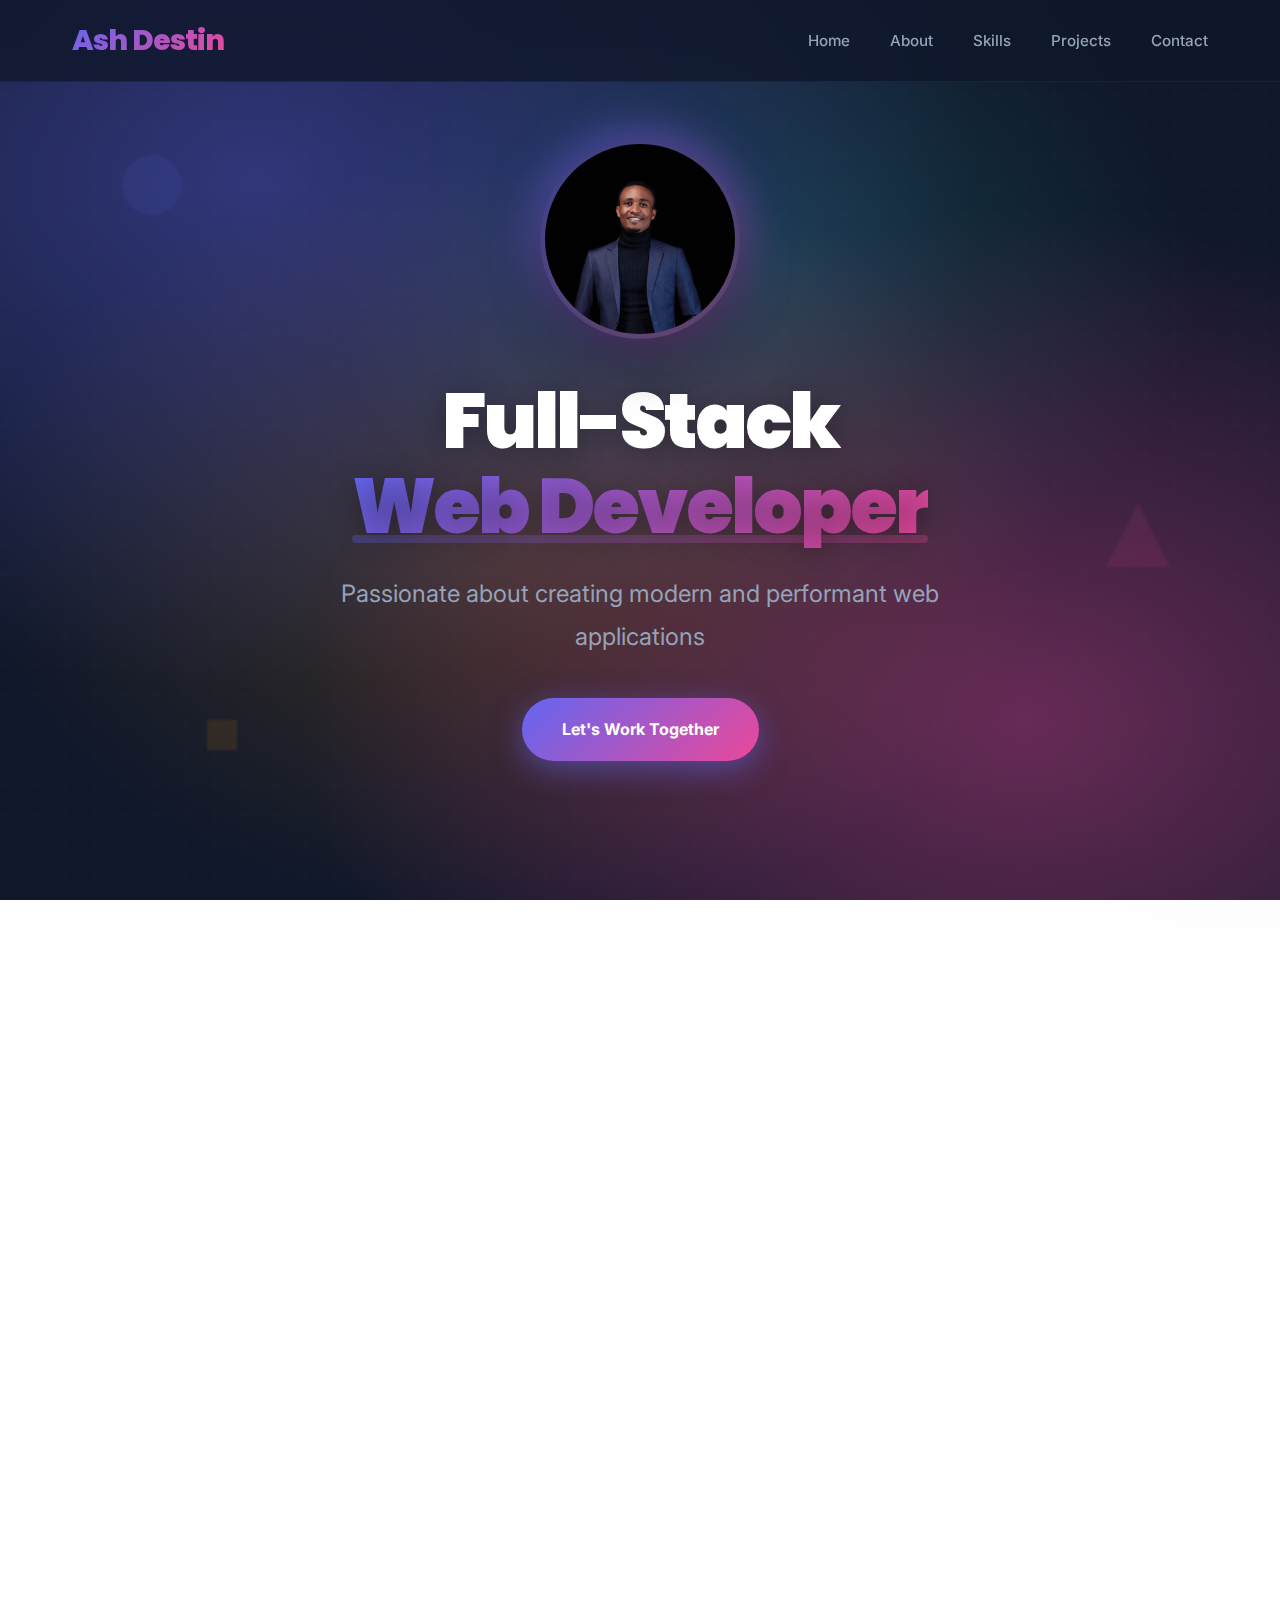
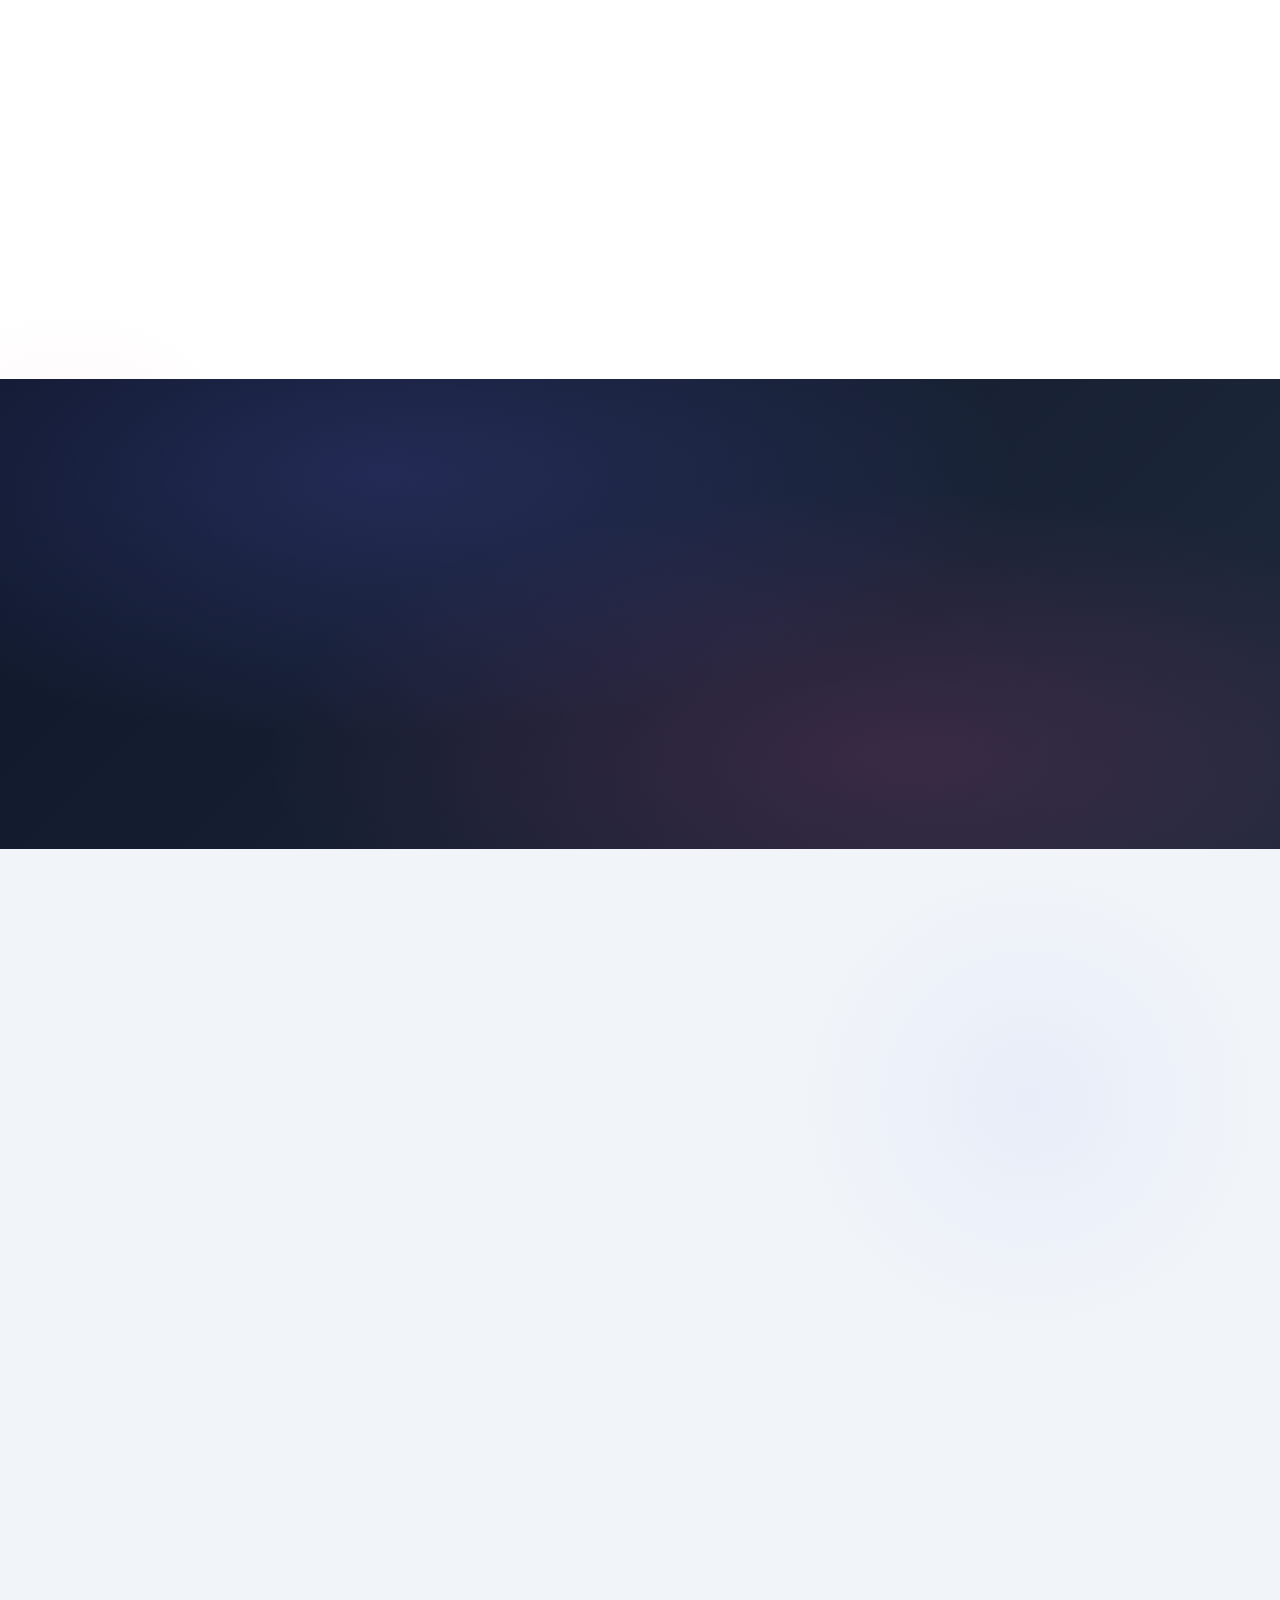
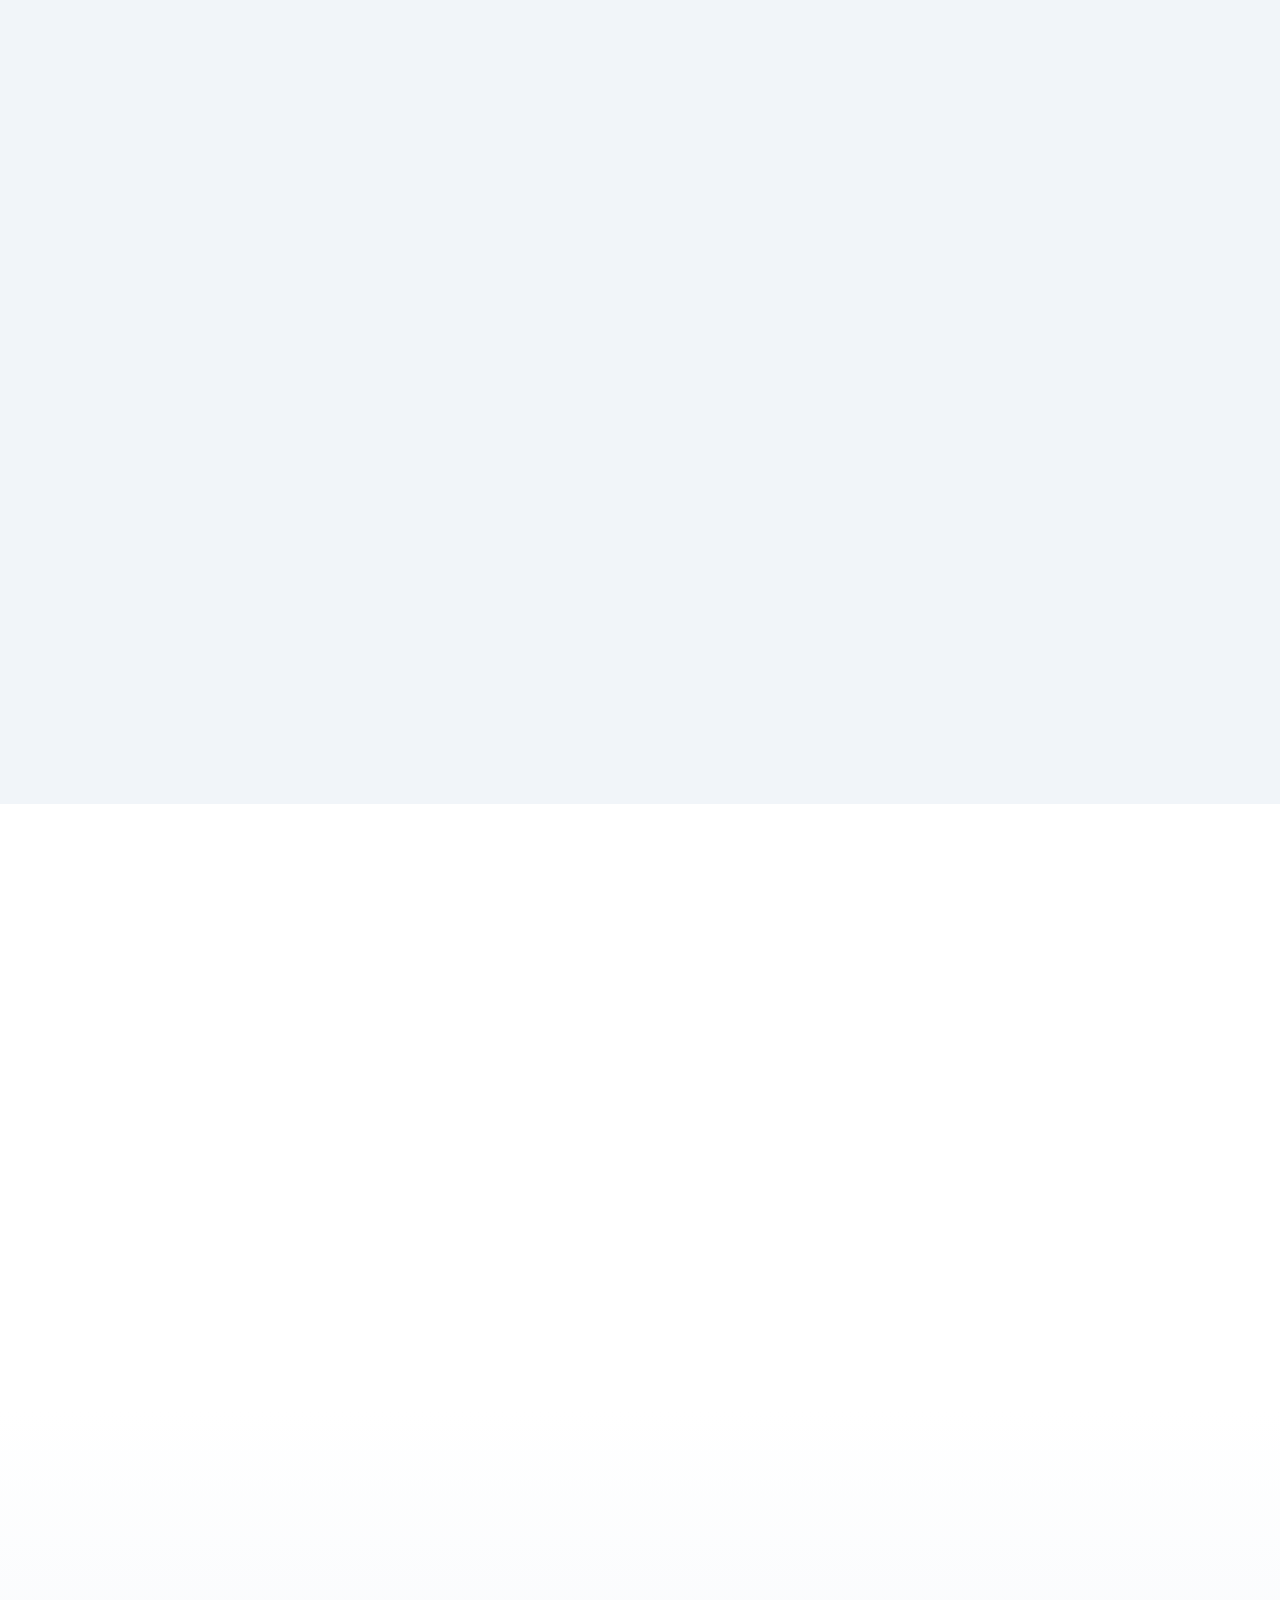
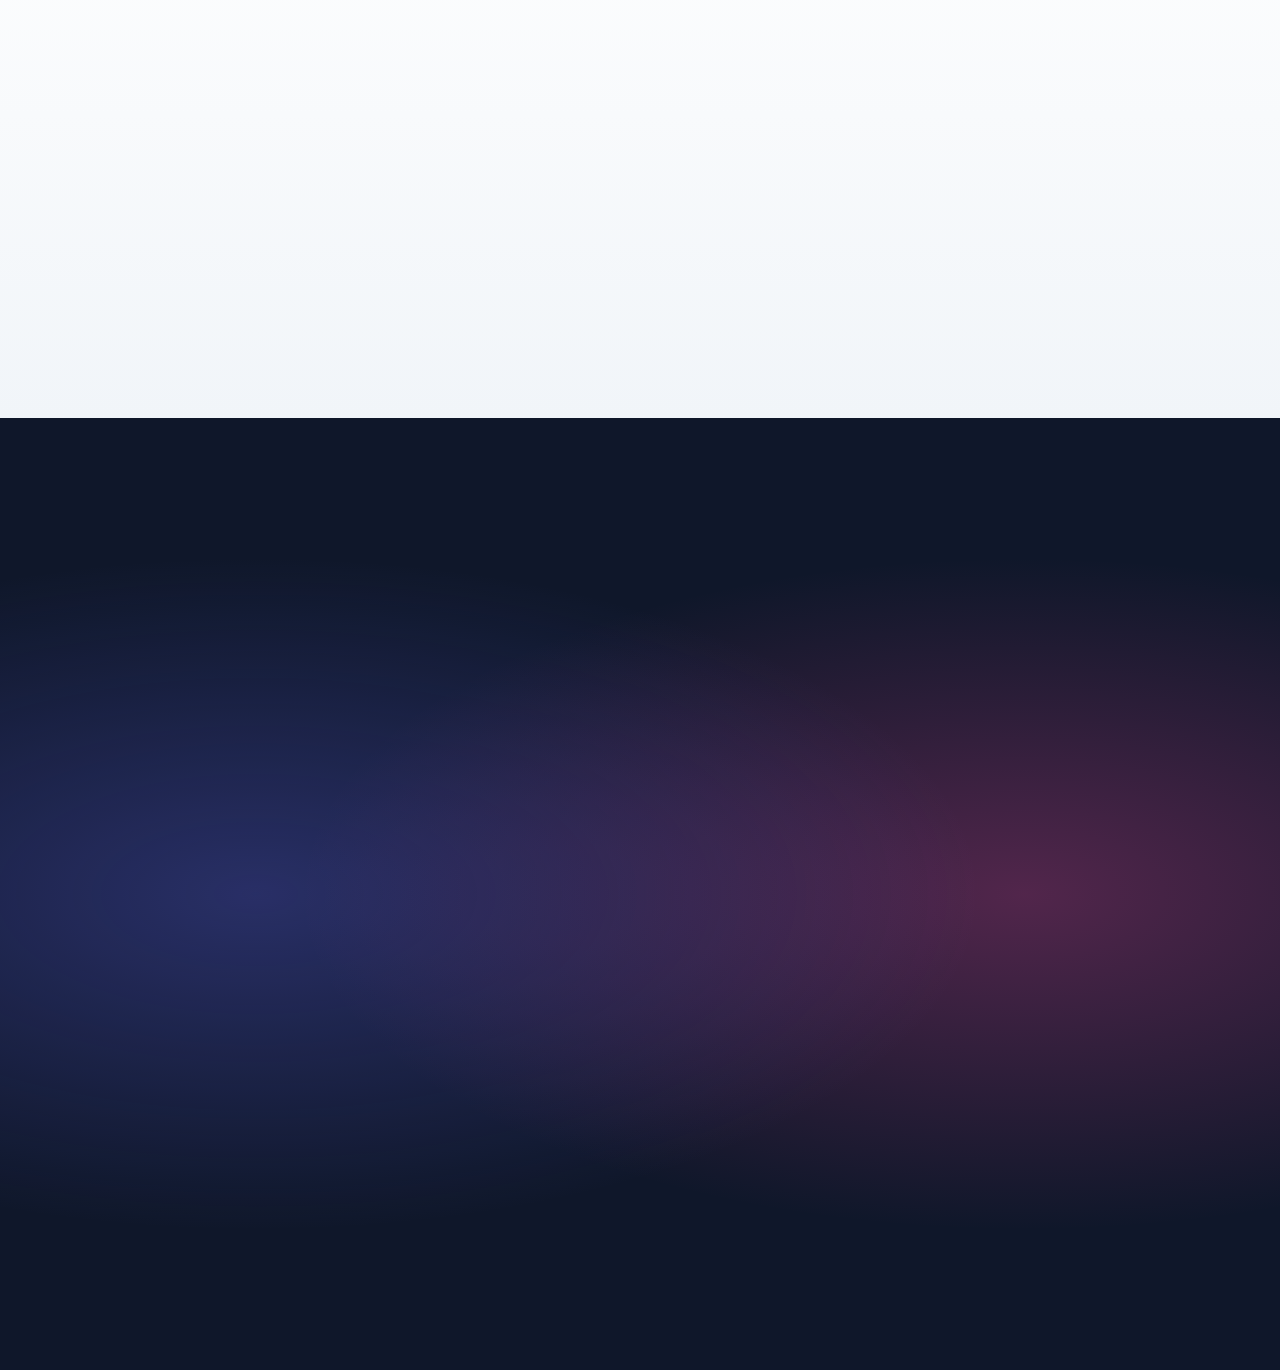
<file: index.html>
<!DOCTYPE html>
<html lang="en">
<head>
    <meta charset="UTF-8">
    <meta name="viewport" content="width=device-width, initial-scale=1.0">
    <meta name="description" content="Portfolio of Ash Destin, a Full-Stack Web Developer specializing in modern web applications, PHP, Laravel, WordPress, and more.">
    <meta name="keywords" content="Web Developer, Full-Stack, PHP, Laravel, WordPress, JavaScript, HTML, CSS, Portfolio">
    <meta name="author" content="Ash Destin">
    <link rel="icon" href="favicon.ico" type="image/x-icon">
    <link rel="stylesheet" href="style.css">
    <title>Portfolio - Ash Destin | Web Developer</title>
    <!-- Cloudflare Turnstile -->
    <script src="https://challenges.cloudflare.com/turnstile/v0/api.js" async defer></script>
</head>
<body>

<!-- Navigation -->
<nav id="navbar">
    <div class="nav-container">
        <div class="logo">Ash Destin</div>
        <ul class="nav-links">
            <li><a href="#home">Home</a></li>
            <li><a href="#about">About</a></li>
            <li><a href="#skills">Skills</a></li>
            <li><a href="#projects">Projects</a></li>
            <li><a href="#contact">Contact</a></li>
        </ul>
    </div>
</nav>

<!-- Hero Section -->
<section id="home" class="hero">
    <div class="floating-shapes">
        <svg class="shape" width="100" height="100" viewBox="0 0 100 100">
            <circle cx="50" cy="50" r="30" fill="currentColor"/>
        </svg>
        <svg class="shape" width="80" height="80" viewBox="0 0 100 100">
            <polygon points="50,10 90,90 10,90" fill="currentColor"/>
        </svg>
        <svg class="shape" width="60" height="60" viewBox="0 0 100 100">
            <rect x="25" y="25" width="50" height="50" fill="currentColor"/>
        </svg>
    </div>
    <div class="hero-content">
        <div class="profile-image"></div>
        <h1>Full-Stack <span class="highlight">Web Developer</span></h1>
        <p>Passionate about creating modern and performant web applications</p>
        <a href="#contact" class="cta-button">Let's Work Together</a>
    </div>
</section>

<!-- About Section -->
<section id="about" class="section about">
    <div class="container">
        <h2 class="section-title fade-in">About Me</h2>
        <div class="about-content">
            <div class="about-image fade-in">
                <img src="about.jpg" alt="Ash Destin - Full Stack Developer" width="300" height="300" style="border-radius: 50%; box-shadow: 0 4px 24px rgba(0,0,0,0.08); opacity: 0.95;" />
            </div>
            <div class="about-text fade-in">
                <p>Hi, I'm Ash Destin — a Full-Stack Web Developer with over <strong>4 years of experience</strong> building high-performance, scalable web applications. I specialize in <strong>PHP</strong> and the <strong>Laravel</strong> ecosystem.</p>
                <p>On the frontend, I craft responsive and interactive interfaces using <strong>HTML5</strong>, <strong>CSS3</strong>, <strong>JavaScript</strong>, and modern tools like <strong>Vue.js</strong>, <strong>Blade</strong>, and <strong>Livewire</strong>. On the backend, I design robust architectures and <strong>REST/GraphQL APIs</strong> that power seamless user experiences.</p>
                <p>I'm also experienced in <strong>DevOps practices</strong> — from version control with <strong>Git/GitHub/GitLab</strong>, to containerization with <strong>Docker</strong> and <strong>Kubernetes</strong>, and automating deployments with <strong>CI/CD pipelines</strong> and <strong>Jenkins</strong>.</p>
                <p>Whether you need a complete web application, a custom API, or a DevOps-optimized workflow, I'm ready to bring your vision to life with clean code and professional delivery.</p>
            </div>
        </div>
        <div class="about-stats fade-in">
            <div class="stat-item">
                <div class="stat-number">4+</div>
                <div class="stat-label">Years Experience</div>
            </div>
            <div class="stat-item">
                <div class="stat-number">20+</div>
                <div class="stat-label">Projects Completed</div>
            </div>
            <div class="stat-item">
                <div class="stat-number">15+</div>
                <div class="stat-label">Happy Clients</div>
            </div>
        </div>
    </div>
</section>

<!-- Links Section -->
<section id="links" class="section links">
    <div class="container">
        <h2 class="section-title fade-in">Find Me Online</h2>
        <div class="links-grid fade-in">
            <a href="https://github.com/AshDest" target="_blank" class="link-card" title="GitHub">
                <svg width="32" height="32" fill="currentColor" viewBox="0 0 24 24"><path d="M12 .3a12 12 0 0 0-3.8 23.4c.6.1.8-.3.8-.6v-2.2c-3.3.7-4-1.6-4-1.6-.5-1.2-1.2-1.5-1.2-1.5-1-.7.1-.7.1-.7 1.1.1 1.7 1.1 1.7 1.1 1 .1.7 1.7 1.7 2.1.2-.7.4-1.1.7-1.4-2.7-.3-5.5-1.3-5.5-5.7 0-1.3.5-2.3 1.2-3.2-.1-.3-.5-1.5.1-3.1 0 0 1-.3 3.3 1.2a11.3 11.3 0 0 1 6 0c2.3-1.5 3.3-1.2 3.3-1.2.6 1.6.2 2.8.1 3.1.7.9 1.2 1.9 1.2 3.2 0 4.4-2.8 5.4-5.5 5.7.4.3.8 1 .8 2v3c0 .3.2.7.8.6A12 12 0 0 0 12 .3"></path></svg>
                <span>GitHub</span>
            </a>
            <a href="https://www.linkedin.com/in/destin-ashuza-b826ab185/" target="_blank" class="link-card" title="LinkedIn">
                <svg width="32" height="32" fill="currentColor" viewBox="0 0 24 24"><path d="M19 0h-14c-2.8 0-5 2.2-5 5v14c0 2.8 2.2 5 5 5h14c2.8 0 5-2.2 5-5v-14c0-2.8-2.2-5-5-5zm-11 19h-3v-9h3v9zm-1.5-10.3c-1 0-1.7-.8-1.7-1.7s.7-1.7 1.7-1.7c1 0 1.7.8 1.7 1.7s-.7 1.7-1.7 1.7zm15.5 10.3h-3v-4.5c0-1.1 0-2.5-1.5-2.5s-1.7 1.2-1.7 2.4v4.6h-3v-9h2.9v1.2h.1c.4-.7 1.3-1.5 2.7-1.5 2.9 0 3.4 1.9 3.4 4.3v5z"/></svg>
                <span>LinkedIn</span>
            </a>
            <a href="https://stackoverflow.com/users/19606779/ashuza-maheshe" target="_blank" class="link-card" title="Stack Overflow">
                <svg width="32" height="32" fill="currentColor" viewBox="0 0 24 24"><path d="M17.5 21.5v-6h2v8h-17v-8h2v6h13zm-10-2h7v-2h-7v2zm8.2-3.2l-7.2-1.5.4-2 7.2 1.5-.4 2zm1.2-3.2l-6.2-3.2 1-1.7 6.2 3.2-1 1.7zm2.1-3.1l-4.7-5.7 1.6-1.3 4.7 5.7-1.6 1.3z"/></svg>
                <span>Stack Overflow</span>
            </a>
            <a href="https://x.com/AshDestin" target="_blank" class="link-card" title="X (Twitter)">
                <svg width="32" height="32" fill="currentColor" viewBox="0 0 24 24"><path d="M18.244 2.25h3.308l-7.227 8.26 8.502 11.24H16.17l-5.214-6.817L4.99 21.75H1.68l7.73-8.835L1.254 2.25H8.08l4.713 6.231zm-1.161 17.52h1.833L7.084 4.126H5.117z"/></svg>
                <span>X (Twitter)</span>
            </a>
            <a href="https://gitlab.com/ashuzamaheshe4" target="_blank" class="link-card" title="GitLab">
                <svg width="32" height="32" fill="currentColor" viewBox="0 0 24 24"><path d="M22.65 14.39L12 22.13 1.35 14.39a.84.84 0 0 1-.3-.94l1.22-3.78 2.44-7.51A.42.42 0 0 1 4.82 2a.43.43 0 0 1 .58 0 .42.42 0 0 1 .11.18l2.44 7.49h8.1l2.44-7.51A.42.42 0 0 1 18.6 2a.43.43 0 0 1 .58 0 .42.42 0 0 1 .11.18l2.44 7.51L23 13.45a.84.84 0 0 1-.35.94z"/></svg>
                <span>GitLab</span>
            </a>
            <a href="https://www.upwork.com/freelancers/~01d3f4c5e4b8c6e1b0" target="_blank" class="link-card" title="Upwork">
                <svg width="32" height="32" fill="currentColor" viewBox="0 0 24 24"><path d="M18.561 13.158c-1.102 0-2.135-.467-3.074-1.227l.228-1.076.008-.042c.207-1.143.849-3.06 2.839-3.06 1.492 0 2.703 1.212 2.703 2.703-.001 1.489-1.212 2.702-2.704 2.702zm0-8.14c-2.539 0-4.51 1.649-5.31 4.366-1.22-1.834-2.148-4.036-2.687-5.892H7.828v7.112c-.002 1.406-1.141 2.546-2.547 2.548-1.405-.002-2.543-1.143-2.545-2.548V3.492H0v7.112c0 2.914 2.37 5.303 5.281 5.303 2.913 0 5.283-2.389 5.283-5.303v-1.19c.529 1.107 1.182 2.229 1.974 3.221l-1.673 7.873h2.797l1.213-5.71c1.063.679 2.285 1.109 3.686 1.109 3 0 5.439-2.452 5.439-5.45 0-3-2.439-5.439-5.439-5.439z"/></svg>
                <span>Upwork</span>
            </a>
        </div>
    </div>
</section>

<!-- Skills Section -->
<section id="skills" class="section skills">
    <div class="container">
        <h2 class="section-title fade-in">My Skills</h2>
        <div class="skills-grid">
            <!-- Frontend -->
            <div class="skill-card fade-in">
                <div class="skill-icon">🎨</div>
                <h3>Frontend</h3>
                <p>Building beautiful, responsive, and accessible user interfaces with modern web technologies</p>
                <div class="skill-tags">
                    <span class="skill-tag">HTML5</span>
                    <span class="skill-tag">CSS3</span>
                    <span class="skill-tag">JavaScript</span>
                </div>
            </div>
            <!-- Frontend Frameworks -->
            <div class="skill-card fade-in">
                <div class="skill-icon">⚡</div>
                <h3>Frontend Frameworks</h3>
                <p>Modern frameworks and libraries for building dynamic, reactive web applications</p>
                <div class="skill-tags">
                    <span class="skill-tag">Vue.js</span>
                    <span class="skill-tag">Blade</span>
                    <span class="skill-tag">Livewire</span>
                </div>
            </div>
            <!-- Backend -->
            <div class="skill-card fade-in">
                <div class="skill-icon highlight">🐘</div>
                <h3>Backend</h3>
                <p>Server-side languages for robust applications. Most proficient and productive in <strong>PHP</strong></p>
                <div class="skill-tags">
                    <span class="skill-tag primary">PHP</span>
                    <span class="skill-tag">Java</span>
                    <span class="skill-tag">Python</span>
                </div>
            </div>
            <!-- Backend Framework -->
            <div class="skill-card fade-in">
                <div class="skill-icon highlight">🚀</div>
                <h3>Backend Framework</h3>
                <p>Elegant and powerful PHP framework for modern, scalable web applications</p>
                <div class="skill-tags">
                    <span class="skill-tag primary">Laravel</span>
                </div>
            </div>
            <!-- APIs -->
            <div class="skill-card fade-in">
                <div class="skill-icon">🔗</div>
                <h3>APIs</h3>
                <p>Designing and consuming RESTful and GraphQL APIs for seamless data exchange</p>
                <div class="skill-tags">
                    <span class="skill-tag">REST API</span>
                    <span class="skill-tag">GraphQL</span>
                </div>
            </div>
            <!-- DevOps & Tools -->
            <div class="skill-card fade-in">
                <div class="skill-icon">⚙️</div>
                <h3>DevOps & Tools</h3>
                <p>Version control, CI/CD pipelines, containerization and automated deployment</p>
                <div class="skill-tags">
                    <span class="skill-tag">Git</span>
                    <span class="skill-tag">GitHub</span>
                    <span class="skill-tag">GitLab</span>
                    <span class="skill-tag">Docker</span>
                    <span class="skill-tag">CI/CD</span>
                    <span class="skill-tag">Kubernetes</span>
                    <span class="skill-tag">Jenkins</span>
                </div>
            </div>
            <!-- Web Servers -->
            <div class="skill-card fade-in">
                <div class="skill-icon">🌐</div>
                <h3>Web Servers</h3>
                <p>Configuration and optimization of web servers for high performance and reliability</p>
                <div class="skill-tags">
                    <span class="skill-tag">Apache</span>
                    <span class="skill-tag">NGINX</span>
                    <span class="skill-tag">Tomcat</span>
                </div>
            </div>
            <!-- Operating Systems -->
            <div class="skill-card fade-in">
                <div class="skill-icon">💻</div>
                <h3>Operating Systems</h3>
                <p>Comfortable working across multiple operating systems for development and deployment</p>
                <div class="skill-tags">
                    <span class="skill-tag">Windows</span>
                    <span class="skill-tag">Linux</span>
                    <span class="skill-tag">Ubuntu</span>
                    <span class="skill-tag">Debian</span>
                </div>
            </div>
            <!-- Cloud Hosting -->
            <div class="skill-card fade-in">
                <div class="skill-icon">☁️</div>
                <h3>Cloud Hosting</h3>
                <p>Deploying and managing applications on leading cloud platforms</p>
                <div class="skill-tags">
                    <span class="skill-tag">AWS</span>
                    <span class="skill-tag">DigitalOcean</span>
                    <span class="skill-tag">Heroku</span>
                    <span class="skill-tag">Vercel</span>
                </div>
            </div>
        </div>
    </div>
</section>

<!-- Projects Section -->
<section id="projects" class="section projects">
    <div class="container">
        <h2 class="section-title fade-in">My Projects</h2>
        <div class="projects-grid">
            <div class="project-card fade-in">
                <div class="project-content">
                    <h3>Laravel E-commerce Application</h3>
                    <p>Complete e-commerce platform with inventory management, online payments and advanced administration interface.</p>
                    <div class="project-tech">
                        <span class="tech-tag">Laravel</span>
                        <span class="tech-tag">Livewire</span>
                        <span class="tech-tag">MySQL</span>
                        <span class="tech-tag">Stripe API</span>
                    </div>
                    <a href="https://marchepourtous.com" target="_blank" class="cta-button" style="margin-top:1rem;display:inline-block;">View Project</a>
                </div>
            </div>
            <div class="project-card fade-in">
                <div class="project-content">
                    <h3>Laravel Website</h3>
                    <p>A project I worked on for a client, featuring a modern design, user authentication, and a custom admin panel for content management.</p>
                    <div class="project-tech">
                        <span class="tech-tag">Laravel</span>
                        <span class="tech-tag">Livewire</span>
                        <span class="tech-tag">MySQL</span>
                    </div>
                    <a href="https://oliversoft.cd/acceuil" target="_blank" class="cta-button" style="margin-top:1rem;display:inline-block;">View Project</a>
                </div>
            </div>
            <div class="project-card fade-in">
                <div class="project-content">
                    <h3>Laravel Website and Administration</h3>
                    <p>Laravel site with custom admin panel, auth, roles, and responsive design. I handled secure back-end; Philemon led front-end. Showcases my technical skills and effective collaboration.</p>
                    <div class="project-tech">
                        <span class="tech-tag">Laravel</span>
                        <span class="tech-tag">Livewire</span>
                        <span class="tech-tag">MySQL</span>
                    </div>
                    <a href="https://ubc.edu.cd" target="_blank" class="cta-button" style="margin-top:1rem;display:inline-block;">View Project</a>
                </div>
            </div>
            <div class="project-card fade-in">
                <div class="project-content">
                    <h3>Analytics Dashboard</h3>
                    <p>Interactive dashboard for real-time data analysis with dynamic charts and export functionality.</p>
                    <div class="project-tech">
                        <span class="tech-tag">PHP</span>
                        <span class="tech-tag">JavaScript</span>
                        <span class="tech-tag">MongoDB</span>
                        <span class="tech-tag">Chart.js</span>
                    </div>
                </div>
            </div>
            <div class="project-card fade-in">
                <div class="project-content">
                    <h3>Corporate WordPress Site</h3>
                    <p>Professional showcase website with custom theme, SEO optimized and CRM integration.</p>
                    <div class="project-tech">
                        <span class="tech-tag">WordPress</span>
                        <span class="tech-tag">PHP</span>
                        <span class="tech-tag">jQuery</span>
                        <span class="tech-tag">SEO</span>
                    </div>
                </div>
            </div>
            <div class="project-card fade-in">
                <div class="project-content">
                    <h3>REST API Microservices</h3>
                    <p>Microservices architecture with REST API, JWT authentication and automatic documentation.</p>
                    <div class="project-tech">
                        <span class="tech-tag">Laravel</span>
                        <span class="tech-tag">Docker</span>
                        <span class="tech-tag">JWT</span>
                        <span class="tech-tag">Swagger</span>
                    </div>
                </div>
            </div>
        </div>
    </div>
</section>

<!-- Contact Section -->
<section id="contact" class="section contact">
    <div class="container">
        <h2 class="section-title fade-in">Get In Touch</h2>
        <div class="contact-content fade-in">
            <p>Ready to bring your project to life? Let's discuss your needs and create something exceptional together.</p>
            <form class="contact-form" id="contactForm">
                <input type="text" name="name" placeholder="Your name" required>
                <input type="email" name="email" placeholder="Your email" required>
                <input type="text" name="subject" placeholder="Subject" required>
                <textarea name="message" placeholder="Your message" rows="5" required></textarea>

                <!-- Cloudflare Turnstile Widget -->
                <div class="cf-turnstile" data-sitekey="VOTRE_SITE_KEY_ICI" data-callback="onTurnstileSuccess"></div>

                <button type="submit">Send Message</button>
            </form>
        </div>
    </div>
</section>

<script src="script.js"></script>
</body>
</html>
</file>
<file: style.css>
/* Import Google Fonts */
@import url('https://fonts.googleapis.com/css2?family=Poppins:wght@300;400;500;600;700;800;900&family=Inter:wght@300;400;500;600;700&display=swap');

/* ============================================
   CSS Variables
   ============================================ */
:root {
    --primary: #6366f1;
    --secondary: #ec4899;
    --accent: #f59e0b;
    --dark: #0f172a;
    --dark-light: #1e293b;
    --gray: #64748b;
    --gray-light: #94a3b8;
    --light: #f1f5f9;
    --white: #ffffff;
    --gradient-1: linear-gradient(135deg, #6366f1 0%, #ec4899 100%);
    --gradient-2: linear-gradient(135deg, #667eea 0%, #764ba2 100%);
    --gradient-3: linear-gradient(135deg, #f093fb 0%, #f5576c 100%);
    --gradient-4: linear-gradient(135deg, #4facfe 0%, #00f2fe 100%);
    --gradient-5: linear-gradient(135deg, #43e97b 0%, #38f9d7 100%);
    --shadow: 0 4px 6px -1px rgba(0, 0, 0, 0.1), 0 2px 4px -1px rgba(0, 0, 0, 0.06);
    --shadow-lg: 0 10px 15px -3px rgba(0, 0, 0, 0.1), 0 4px 6px -2px rgba(0, 0, 0, 0.05);
    --shadow-xl: 0 20px 25px -5px rgba(0, 0, 0, 0.1), 0 10px 10px -5px rgba(0, 0, 0, 0.04);
    --shadow-glow: 0 0 40px rgba(99, 102, 241, 0.3);
    --shadow-glow-pink: 0 0 40px rgba(236, 72, 153, 0.3);
}


/* ============================================
   Reset and Base Styles
   ============================================ */
* {
    margin: 0;
    padding: 0;
    box-sizing: border-box;
}

html {
    scroll-behavior: smooth;
}

body {
    font-family: 'Inter', 'Arial', sans-serif;
    line-height: 1.7;
    color: #333;
    overflow-x: hidden;
    background: var(--dark);
}

::selection {
    background: var(--primary);
    color: white;
}

::-webkit-scrollbar {
    width: 10px;
}

::-webkit-scrollbar-track {
    background: var(--dark);
}

::-webkit-scrollbar-thumb {
    background: var(--gradient-1);
    border-radius: 5px;
}

::-webkit-scrollbar-thumb:hover {
    background: var(--primary);
}

/* ============================================
   Navigation
   ============================================ */
nav {
    position: fixed;
    top: 0;
    width: 100%;
    background: rgba(15, 23, 42, 0.8);
    backdrop-filter: blur(20px);
    -webkit-backdrop-filter: blur(20px);
    z-index: 1000;
    padding: 1rem 0;
    transition: all 0.4s cubic-bezier(0.4, 0, 0.2, 1);
    border-bottom: 1px solid rgba(255, 255, 255, 0.05);
}

nav.scrolled {
    background: rgba(15, 23, 42, 0.95);
    box-shadow: 0 10px 40px rgba(0, 0, 0, 0.3);
    padding: 0.7rem 0;
}

.nav-container {
    max-width: 1200px;
    margin: 0 auto;
    display: flex;
    justify-content: space-between;
    align-items: center;
    padding: 0 2rem;
}

.logo {
    font-family: 'Poppins', sans-serif;
    font-size: 1.8rem;
    font-weight: 800;
    background: var(--gradient-1);
    -webkit-background-clip: text;
    -webkit-text-fill-color: transparent;
    background-clip: text;
    letter-spacing: -1px;
    position: relative;
    cursor: pointer;
    transition: all 0.3s ease;
}

.logo:hover {
    transform: scale(1.05);
    filter: brightness(1.2);
}

.nav-links {
    display: flex;
    list-style: none;
    gap: 2.5rem;
}

.nav-links a {
    text-decoration: none;
    color: var(--gray-light);
    font-weight: 500;
    font-size: 0.95rem;
    transition: all 0.3s ease;
    position: relative;
    padding: 0.5rem 0;
}

.nav-links a::before {
    content: '';
    position: absolute;
    bottom: -2px;
    left: 50%;
    width: 0;
    height: 3px;
    background: var(--gradient-1);
    transition: all 0.4s cubic-bezier(0.68, -0.55, 0.265, 1.55);
    transform: translateX(-50%);
    border-radius: 3px;
}

.nav-links a:hover {
    color: var(--white);
    text-shadow: 0 0 20px rgba(99, 102, 241, 0.5);
}

.nav-links a:hover::before {
    width: 100%;
}

/* ============================================
   Hero Section
   ============================================ */
.hero {
    min-height: 100vh;
    display: flex;
    align-items: center;
    justify-content: center;
    text-align: center;
    position: relative;
    background: var(--dark);
    color: white;
    overflow: hidden;
}

.hero::before {
    content: '';
    position: absolute;
    top: 0;
    left: 0;
    right: 0;
    bottom: 0;
    background:
        radial-gradient(ellipse at 20% 20%, rgba(99, 102, 241, 0.4) 0%, transparent 50%),
        radial-gradient(ellipse at 80% 80%, rgba(236, 72, 153, 0.4) 0%, transparent 50%),
        radial-gradient(ellipse at 40% 60%, rgba(245, 158, 11, 0.2) 0%, transparent 50%),
        radial-gradient(ellipse at 60% 30%, rgba(56, 249, 215, 0.15) 0%, transparent 40%);
    z-index: 1;
    animation: backgroundPulse 8s ease-in-out infinite;
}

.hero::after {
    content: '';
    position: absolute;
    top: 0;
    left: 0;
    right: 0;
    bottom: 0;
    background: url("data:image/svg+xml,%3Csvg width='60' height='60' viewBox='0 0 60 60' xmlns='http://www.w3.org/2000/svg'%3E%3Cg fill='none' fill-rule='evenodd'%3E%3Cg fill='%239C92AC' fill-opacity='0.03'%3E%3Cpath d='M36 34v-4h-2v4h-4v2h4v4h2v-4h4v-2h-4zm0-30V0h-2v4h-4v2h4v4h2V6h4V4h-4zM6 34v-4H4v4H0v2h4v4h2v-4h4v-2H6zM6 4V0H4v4H0v2h4v4h2V6h4V4H6z'/%3E%3C/g%3E%3C/g%3E%3C/svg%3E");
    z-index: 1;
    opacity: 0.5;
}

@keyframes backgroundPulse {
    0%, 100% { opacity: 1; }
    50% { opacity: 0.8; }
}

.hero-content {
    max-width: 900px;
    padding: 0 2rem;
    position: relative;
    z-index: 2;
}

.hero h1 {
    font-family: 'Poppins', sans-serif;
    font-size: clamp(2.5rem, 6vw, 5rem);
    font-weight: 900;
    margin-bottom: 1.5rem;
    line-height: 1.1;
    letter-spacing: -3px;
    animation: fadeInUp 1s ease 0.2s both;
    text-shadow: 0 4px 30px rgba(0, 0, 0, 0.3);
}

.hero h1 .highlight {
    background: var(--gradient-1);
    -webkit-background-clip: text;
    -webkit-text-fill-color: transparent;
    background-clip: text;
    position: relative;
    display: inline-block;
}

.hero h1 .highlight::after {
    content: '';
    position: absolute;
    bottom: 5px;
    left: 0;
    width: 100%;
    height: 8px;
    background: var(--gradient-1);
    opacity: 0.3;
    border-radius: 4px;
    z-index: -1;
}

.hero p {
    font-size: clamp(1.1rem, 2vw, 1.5rem);
    margin-bottom: 2.5rem;
    color: var(--gray-light);
    max-width: 650px;
    margin-left: auto;
    margin-right: auto;
    animation: fadeInUp 1s ease 0.4s both;
    line-height: 1.8;
}

.cta-buttons {
    display: flex;
    gap: 1.5rem;
    justify-content: center;
    flex-wrap: wrap;
    animation: fadeInUp 1s ease 0.6s both;
}

.cta-button {
    display: inline-flex;
    align-items: center;
    gap: 0.75rem;
    background: var(--gradient-1);
    color: white;
    padding: 1.1rem 2.5rem;
    text-decoration: none;
    border-radius: 60px;
    font-weight: 700;
    font-size: 1rem;
    transition: all 0.4s cubic-bezier(0.4, 0, 0.2, 1);
    border: none;
    box-shadow: 0 8px 30px rgba(99, 102, 241, 0.5);
    position: relative;
    overflow: hidden;
}

.cta-button::before {
    content: '';
    position: absolute;
    top: 0;
    left: -100%;
    width: 100%;
    height: 100%;
    background: linear-gradient(90deg, transparent, rgba(255,255,255,0.3), transparent);
    transition: left 0.5s ease;
}

.cta-button:hover::before {
    left: 100%;
}

.cta-button:hover {
    transform: translateY(-5px) scale(1.05);
    box-shadow: 0 15px 40px rgba(99, 102, 241, 0.6);
}

.cta-button.secondary {
    background: transparent;
    border: 2px solid rgba(255, 255, 255, 0.3);
    box-shadow: none;
    backdrop-filter: blur(10px);
}

.cta-button.secondary:hover {
    background: rgba(255, 255, 255, 0.15);
    border-color: rgba(255, 255, 255, 0.6);
    box-shadow: 0 15px 40px rgba(255, 255, 255, 0.15);
}

.profile-image {
    width: 200px;
    height: 200px;
    border-radius: 50%;
    border: 5px solid transparent;
    background: linear-gradient(var(--dark), var(--dark)) padding-box,
                var(--gradient-1) border-box;
    margin: 0 auto 2.5rem;
    animation: float 4s ease-in-out infinite, glow 3s ease-in-out infinite alternate;
    background-image: url('ash.JPG');
    background-size: cover;
    background-position: center;
    box-shadow:
        0 25px 50px rgba(0, 0, 0, 0.4),
        0 0 60px rgba(99, 102, 241, 0.3);
    position: relative;
}

.profile-image::before {
    content: '';
    position: absolute;
    inset: -8px;
    border-radius: 50%;
    background: var(--gradient-1);
    z-index: -1;
    opacity: 0.5;
    filter: blur(20px);
    animation: pulse 3s ease-in-out infinite;
}

@keyframes glow {
    from { box-shadow: 0 25px 50px rgba(0, 0, 0, 0.4), 0 0 60px rgba(99, 102, 241, 0.3); }
    to { box-shadow: 0 25px 50px rgba(0, 0, 0, 0.4), 0 0 80px rgba(236, 72, 153, 0.4); }
}

/* Animated background elements */
.floating-shapes {
    position: absolute;
    width: 100%;
    height: 100%;
    overflow: hidden;
    z-index: 1;
    pointer-events: none;
}

.shape {
    position: absolute;
    opacity: 0.1;
    animation: float 8s ease-in-out infinite;
    filter: blur(1px);
}

.shape:nth-child(1) {
    top: 15%;
    left: 8%;
    animation-delay: 0s;
    color: var(--primary);
}

.shape:nth-child(2) {
    top: 55%;
    right: 8%;
    animation-delay: 2s;
    color: var(--secondary);
}

.shape:nth-child(3) {
    bottom: 15%;
    left: 15%;
    animation-delay: 4s;
    color: var(--accent);
}

/* ============================================
   Sections
   ============================================ */
.section {
    padding: 6rem 0;
    position: relative;
}

.container {
    max-width: 1200px;
    margin: 0 auto;
    padding: 0 2rem;
}

.section-title {
    font-family: 'Poppins', sans-serif;
    text-align: center;
    font-size: clamp(2rem, 4vw, 3rem);
    font-weight: 700;
    margin-bottom: 1rem;
    letter-spacing: -1px;
    color: var(--dark);
}

.section-subtitle {
    text-align: center;
    color: var(--gray);
    font-size: 1.1rem;
    max-width: 600px;
    margin: 0 auto 3.5rem;
}

.section-title::after {
    content: '';
    display: block;
    width: 60px;
    height: 4px;
    background: var(--gradient-1);
    margin: 1rem auto 0;
    border-radius: 2px;
}

/* ============================================
   About Section
   ============================================ */
.about {
    background: var(--white);
    color: var(--dark);
    position: relative;
    overflow: hidden;
}

.about::before {
    content: '';
    position: absolute;
    top: -50%;
    right: -20%;
    width: 600px;
    height: 600px;
    background: radial-gradient(circle, rgba(99, 102, 241, 0.08) 0%, transparent 70%);
    border-radius: 50%;
    z-index: 0;
}

.about::after {
    content: '';
    position: absolute;
    bottom: -30%;
    left: -10%;
    width: 400px;
    height: 400px;
    background: radial-gradient(circle, rgba(236, 72, 153, 0.06) 0%, transparent 70%);
    border-radius: 50%;
    z-index: 0;
}

.about .container {
    position: relative;
    z-index: 1;
}

.about-content {
    display: grid;
    grid-template-columns: 1fr 1.5fr;
    gap: 4rem;
    align-items: center;
}

.about-image {
    text-align: center;
    position: relative;
}

.about-image::before {
    content: '';
    position: absolute;
    top: -20px;
    left: -20px;
    right: 20px;
    bottom: 20px;
    border: 3px solid var(--primary);
    border-radius: 25px;
    opacity: 0.3;
    z-index: -1;
}

.about-image img {
    border-radius: 20px;
    box-shadow:
        var(--shadow-xl),
        0 0 40px rgba(99, 102, 241, 0.15);
    transition: all 0.5s cubic-bezier(0.4, 0, 0.2, 1);
    position: relative;
    z-index: 1;
}

.about-image img:hover {
    transform: scale(1.03) rotate(2deg);
    box-shadow:
        var(--shadow-xl),
        0 0 60px rgba(99, 102, 241, 0.25);
}

.about-text {
    font-size: 1.1rem;
    line-height: 1.9;
}

.about-text p {
    margin-bottom: 1.5rem;
    color: var(--gray);
    position: relative;
}

.about-text p:first-child {
    font-size: 1.35rem;
    color: var(--dark);
    font-weight: 600;
    line-height: 1.7;
}

.about-text p strong {
    color: var(--primary);
    font-weight: 700;
    position: relative;
}

.about-text p strong::after {
    content: '';
    position: absolute;
    bottom: -2px;
    left: 0;
    width: 100%;
    height: 2px;
    background: var(--gradient-1);
    opacity: 0.4;
    border-radius: 2px;
}

.about-stats {
    display: grid;
    grid-template-columns: repeat(3, 1fr);
    gap: 1.5rem;
    margin-top: 3rem;
}

.stat-item {
    text-align: center;
    padding: 2rem 1.5rem;
    background: linear-gradient(135deg, rgba(99, 102, 241, 0.05) 0%, rgba(236, 72, 153, 0.05) 100%);
    border-radius: 20px;
    transition: all 0.4s cubic-bezier(0.4, 0, 0.2, 1);
    border: 1px solid rgba(99, 102, 241, 0.1);
    position: relative;
    overflow: hidden;
}

.stat-item::before {
    content: '';
    position: absolute;
    top: 0;
    left: 0;
    width: 100%;
    height: 100%;
    background: var(--gradient-1);
    opacity: 0;
    transition: opacity 0.4s ease;
    z-index: 0;
}

.stat-item:hover {
    transform: translateY(-10px) scale(1.02);
    box-shadow: 0 20px 40px rgba(99, 102, 241, 0.2);
    border-color: transparent;
}

.stat-item:hover::before {
    opacity: 1;
}

.stat-item:hover .stat-number,
.stat-item:hover .stat-label {
    color: white;
    -webkit-text-fill-color: white;
}

.stat-number {
    font-family: 'Poppins', sans-serif;
    font-size: 3rem;
    font-weight: 900;
    background: var(--gradient-1);
    -webkit-background-clip: text;
    -webkit-text-fill-color: transparent;
    background-clip: text;
    position: relative;
    z-index: 1;
    transition: all 0.4s ease;
}

.stat-label {
    font-size: 0.95rem;
    color: var(--gray);
    margin-top: 0.5rem;
    font-weight: 600;
    text-transform: uppercase;
    letter-spacing: 1px;
    position: relative;
    z-index: 1;
    transition: all 0.4s ease;
}

/* ============================================
   Links Section
   ============================================ */
.links {
    background: linear-gradient(135deg, var(--dark) 0%, var(--dark-light) 100%);
    color: var(--white);
    position: relative;
    overflow: hidden;
}

.links::before {
    content: '';
    position: absolute;
    top: 0;
    left: 0;
    right: 0;
    bottom: 0;
    background:
        radial-gradient(ellipse at 30% 20%, rgba(99, 102, 241, 0.2) 0%, transparent 50%),
        radial-gradient(ellipse at 70% 80%, rgba(236, 72, 153, 0.15) 0%, transparent 50%);
    z-index: 0;
}

.links .container {
    position: relative;
    z-index: 1;
}

.links .section-title {
    color: var(--white);
}

.links .section-title::after {
    background: var(--gradient-1);
    box-shadow: 0 0 20px rgba(99, 102, 241, 0.5);
}

.links .section-subtitle {
    color: var(--gray-light);
}

.links-grid {
    display: flex;
    justify-content: center;
    gap: 1.5rem;
    flex-wrap: wrap;
    margin-top: 2rem;
}

.link-card {
    display: flex;
    flex-direction: column;
    align-items: center;
    text-decoration: none;
    color: var(--white);
    background: rgba(255, 255, 255, 0.03);
    backdrop-filter: blur(20px);
    padding: 2rem 1.5rem;
    border-radius: 24px;
    border: 1px solid rgba(255, 255, 255, 0.08);
    transition: all 0.4s cubic-bezier(0.4, 0, 0.2, 1);
    min-width: 140px;
    position: relative;
    overflow: hidden;
}

.link-card::before {
    content: '';
    position: absolute;
    top: 0;
    left: 0;
    width: 100%;
    height: 100%;
    background: var(--gradient-1);
    opacity: 0;
    transition: opacity 0.4s ease;
    z-index: 0;
}

.link-card::after {
    content: '';
    position: absolute;
    top: -50%;
    left: -50%;
    width: 200%;
    height: 200%;
    background: linear-gradient(45deg, transparent, rgba(255,255,255,0.1), transparent);
    transform: rotate(45deg) translateY(-100%);
    transition: transform 0.6s ease;
}

.link-card:hover::after {
    transform: rotate(45deg) translateY(100%);
}

.link-card:hover {
    transform: translateY(-12px) scale(1.05);
    border-color: rgba(255, 255, 255, 0.3);
    box-shadow:
        0 25px 50px rgba(0, 0, 0, 0.4),
        0 0 40px rgba(99, 102, 241, 0.3);
}

.link-card:hover::before {
    opacity: 0.9;
}

.link-card svg {
    width: 36px;
    height: 36px;
    margin-bottom: 1rem;
    color: var(--gray-light);
    transition: all 0.4s ease;
    position: relative;
    z-index: 1;
}

.link-card:hover svg {
    color: var(--white);
    transform: scale(1.2) rotate(10deg);
    filter: drop-shadow(0 0 10px rgba(255,255,255,0.5));
}

.link-card span {
    font-weight: 700;
    font-size: 0.95rem;
    position: relative;
    z-index: 1;
    transition: all 0.3s ease;
}

/* ============================================
   Skills Section
   ============================================ */
.skills {
    background: var(--light);
    position: relative;
    overflow: hidden;
}

.skills::before {
    content: '';
    position: absolute;
    top: 0;
    right: 0;
    width: 500px;
    height: 500px;
    background: radial-gradient(circle, rgba(99, 102, 241, 0.06) 0%, transparent 70%);
    border-radius: 50%;
}

.skills .container {
    position: relative;
    z-index: 1;
}

.skills-grid {
    display: grid;
    grid-template-columns: repeat(auto-fit, minmax(320px, 1fr));
    gap: 1.5rem;
}

.skill-card {
    background: var(--white);
    padding: 2rem;
    border-radius: 24px;
    box-shadow: 0 4px 20px rgba(0, 0, 0, 0.05);
    transition: all 0.4s cubic-bezier(0.4, 0, 0.2, 1);
    position: relative;
    overflow: hidden;
    border: 1px solid rgba(0, 0, 0, 0.03);
}

.skill-card::before {
    content: '';
    position: absolute;
    top: 0;
    left: 0;
    width: 100%;
    height: 5px;
    background: var(--gradient-1);
    transform: scaleX(0);
    transform-origin: left;
    transition: transform 0.5s cubic-bezier(0.68, -0.55, 0.265, 1.55);
}

.skill-card::after {
    content: '';
    position: absolute;
    top: 0;
    right: 0;
    width: 100px;
    height: 100px;
    background: radial-gradient(circle, rgba(99, 102, 241, 0.08) 0%, transparent 70%);
    border-radius: 50%;
    transform: translate(30%, -30%);
    transition: all 0.4s ease;
    opacity: 0;
}

.skill-card:hover::before {
    transform: scaleX(1);
}

.skill-card:hover::after {
    opacity: 1;
    transform: translate(20%, -20%) scale(1.5);
}

.skill-card:hover {
    transform: translateY(-10px);
    box-shadow:
        0 20px 40px rgba(99, 102, 241, 0.15),
        0 0 0 1px rgba(99, 102, 241, 0.1);
}

.skill-icon {
    width: 70px;
    height: 70px;
    display: flex;
    align-items: center;
    justify-content: center;
    background: linear-gradient(135deg, rgba(99, 102, 241, 0.1) 0%, rgba(236, 72, 153, 0.1) 100%);
    border-radius: 20px;
    font-size: 2rem;
    margin-bottom: 1.5rem;
    transition: all 0.4s cubic-bezier(0.68, -0.55, 0.265, 1.55);
    position: relative;
}

.skill-icon::after {
    content: '';
    position: absolute;
    inset: -3px;
    border-radius: 22px;
    background: var(--gradient-1);
    opacity: 0;
    z-index: -1;
    transition: opacity 0.3s ease;
}

.skill-card:hover .skill-icon {
    transform: scale(1.15) rotate(10deg);
}

.skill-card:hover .skill-icon::after {
    opacity: 0.2;
}

.skill-icon.highlight {
    background: linear-gradient(135deg, rgba(245, 158, 11, 0.15) 0%, rgba(236, 72, 153, 0.15) 100%);
}

.skill-card h3 {
    font-family: 'Poppins', sans-serif;
    font-size: 1.3rem;
    font-weight: 700;
    margin-bottom: 0.75rem;
    color: var(--dark);
    transition: color 0.3s ease;
}

.skill-card:hover h3 {
    color: var(--primary);
}

.skill-card p {
    color: var(--gray);
    font-size: 0.95rem;
    line-height: 1.7;
    margin-bottom: 1.5rem;
}

.skill-tags {
    display: flex;
    flex-wrap: wrap;
    gap: 0.6rem;
}

.skill-tag {
    background: var(--light);
    color: var(--dark);
    padding: 0.5rem 1rem;
    border-radius: 30px;
    font-size: 0.82rem;
    font-weight: 600;
    border: 1px solid rgba(0, 0, 0, 0.05);
    transition: all 0.3s cubic-bezier(0.4, 0, 0.2, 1);
    cursor: default;
}

.skill-tag:hover {
    background: var(--dark);
    color: var(--white);
    transform: translateY(-3px) scale(1.05);
    box-shadow: 0 8px 20px rgba(0, 0, 0, 0.15);
}

.skill-tag.primary {
    background: var(--gradient-1);
    color: white;
    border: none;
    box-shadow: 0 4px 15px rgba(99, 102, 241, 0.4);
}

.skill-tag.primary:hover {
    box-shadow: 0 8px 25px rgba(99, 102, 241, 0.5);
    transform: translateY(-3px) scale(1.08);
}

/* ============================================
   Projects Section
   ============================================ */
.projects {
    background: white;
    position: relative;
}

.projects::before {
    content: '';
    position: absolute;
    bottom: 0;
    left: 0;
    width: 100%;
    height: 50%;
    background: linear-gradient(to top, var(--light), transparent);
    z-index: 0;
}

.projects .container {
    position: relative;
    z-index: 1;
}

.projects-grid {
    display: grid;
    grid-template-columns: repeat(auto-fit, minmax(350px, 1fr));
    gap: 2rem;
}

.project-card {
    background: var(--dark);
    border-radius: 24px;
    overflow: hidden;
    color: white;
    transition: all 0.5s cubic-bezier(0.4, 0, 0.2, 1);
    position: relative;
    border: 1px solid rgba(255, 255, 255, 0.05);
}

.project-card::before {
    content: '';
    position: absolute;
    top: 0;
    left: 0;
    width: 100%;
    height: 100%;
    background: var(--gradient-1);
    opacity: 0;
    transition: opacity 0.5s ease;
    z-index: 0;
}

.project-card::after {
    content: '';
    position: absolute;
    top: -100%;
    left: -100%;
    width: 300%;
    height: 300%;
    background: radial-gradient(circle, rgba(255,255,255,0.1) 0%, transparent 60%);
    transition: all 0.6s ease;
    z-index: 1;
}

.project-card:hover::before {
    opacity: 1;
}

.project-card:hover::after {
    top: -50%;
    left: -50%;
}

.project-card:hover {
    transform: translateY(-15px) scale(1.02);
    box-shadow:
        0 30px 60px rgba(99, 102, 241, 0.3),
        0 0 0 1px rgba(99, 102, 241, 0.2);
}

.project-content {
    padding: 2.5rem;
    position: relative;
    z-index: 2;
}

.project-card h3 {
    font-family: 'Poppins', sans-serif;
    margin-bottom: 1rem;
    font-size: 1.4rem;
    font-weight: 700;
    transition: transform 0.3s ease;
}

.project-card:hover h3 {
    transform: translateX(5px);
}

.project-card p {
    margin-bottom: 1.5rem;
    opacity: 0.85;
    line-height: 1.7;
    font-size: 0.95rem;
}

.project-tech {
    display: flex;
    flex-wrap: wrap;
    gap: 0.6rem;
    margin-bottom: 1.5rem;
}

.tech-tag {
    background: rgba(255, 255, 255, 0.15);
    backdrop-filter: blur(10px);
    padding: 0.4rem 1rem;
    border-radius: 25px;
    font-size: 0.8rem;
    font-weight: 600;
    border: 1px solid rgba(255, 255, 255, 0.1);
    transition: all 0.3s ease;
}

.tech-tag:hover {
    background: rgba(255, 255, 255, 0.25);
    transform: translateY(-2px);
}

.project-card .cta-button {
    background: rgba(255, 255, 255, 0.2);
    backdrop-filter: blur(10px);
    border: 1px solid rgba(255, 255, 255, 0.3);
    padding: 0.8rem 1.8rem;
    font-size: 0.9rem;
    box-shadow: none;
}

.project-card .cta-button:hover {
    background: rgba(255, 255, 255, 0.3);
    box-shadow: 0 10px 30px rgba(255, 255, 255, 0.2);
}

/* ============================================
   Contact Section
   ============================================ */
.contact {
    background: var(--dark);
    color: white;
    text-align: center;
    position: relative;
    overflow: hidden;
}

.contact::before {
    content: '';
    position: absolute;
    top: 0;
    left: 0;
    right: 0;
    bottom: 0;
    background:
        radial-gradient(ellipse at 20% 50%, rgba(99, 102, 241, 0.3) 0%, transparent 50%),
        radial-gradient(ellipse at 80% 50%, rgba(236, 72, 153, 0.3) 0%, transparent 50%);
    z-index: 0;
}

.contact .container {
    position: relative;
    z-index: 1;
}

.contact .section-title {
    color: white;
}

.contact .section-title::after {
    box-shadow: 0 0 20px rgba(99, 102, 241, 0.5);
}

.contact-content {
    max-width: 600px;
    margin: 0 auto;
}

.contact-content > p {
    color: var(--gray-light);
    font-size: 1.1rem;
    line-height: 1.8;
}

.contact-form {
    display: grid;
    gap: 1.2rem;
    margin-top: 2.5rem;
}

.contact-form input,
.contact-form textarea {
    padding: 1.2rem 1.5rem;
    border: 2px solid rgba(255, 255, 255, 0.1);
    border-radius: 16px;
    font-size: 1rem;
    font-family: inherit;
    background: rgba(255, 255, 255, 0.05);
    color: white;
    backdrop-filter: blur(10px);
    transition: all 0.3s ease;
}

.contact-form input:focus,
.contact-form textarea:focus {
    outline: none;
    border-color: var(--primary);
    background: rgba(255, 255, 255, 0.08);
    box-shadow: 0 0 20px rgba(99, 102, 241, 0.2);
}

.contact-form input::placeholder,
.contact-form textarea::placeholder {
    color: var(--gray-light);
}

.contact-form textarea {
    resize: vertical;
    min-height: 150px;
}

.contact-form button {
    background: var(--gradient-1);
    color: white;
    border: none;
    padding: 1.2rem 2.5rem;
    border-radius: 50px;
    cursor: pointer;
    font-size: 1rem;
    font-weight: 700;
    font-family: inherit;
    transition: all 0.4s cubic-bezier(0.4, 0, 0.2, 1);
    box-shadow: 0 8px 30px rgba(99, 102, 241, 0.4);
    position: relative;
    overflow: hidden;
}

.contact-form button::before {
    content: '';
    position: absolute;
    top: 0;
    left: -100%;
    width: 100%;
    height: 100%;
    background: linear-gradient(90deg, transparent, rgba(255,255,255,0.3), transparent);
    transition: left 0.5s ease;
}

.contact-form button:hover::before {
    left: 100%;
}

.contact-form button:hover {
    transform: translateY(-5px) scale(1.02);
    box-shadow: 0 15px 40px rgba(99, 102, 241, 0.5);
}

.contact-form button:active {
    transform: translateY(-2px) scale(0.98);
}

/* Cloudflare Turnstile Widget */
.cf-turnstile {
    margin: 1.5rem 0;
    display: flex;
    justify-content: center;
}

/* ============================================
   Animations
   ============================================ */
@keyframes fadeInUp {
    from {
        opacity: 0;
        transform: translateY(40px);
    }
    to {
        opacity: 1;
        transform: translateY(0);
    }
}

@keyframes fadeInLeft {
    from {
        opacity: 0;
        transform: translateX(-40px);
    }
    to {
        opacity: 1;
        transform: translateX(0);
    }
}

@keyframes fadeInRight {
    from {
        opacity: 0;
        transform: translateX(40px);
    }
    to {
        opacity: 1;
        transform: translateX(0);
    }
}

@keyframes float {
    0%, 100% {
        transform: translateY(0px);
    }
    50% {
        transform: translateY(-15px);
    }
}

@keyframes pulse {
    0%, 100% {
        transform: scale(1);
        opacity: 0.5;
    }
    50% {
        transform: scale(1.1);
        opacity: 0.8;
    }
}

@keyframes rotate {
    from {
        transform: rotate(0deg);
    }
    to {
        transform: rotate(360deg);
    }
}

@keyframes shimmer {
    0% {
        background-position: -200% 0;
    }
    100% {
        background-position: 200% 0;
    }
}

@keyframes bounce {
    0%, 100% {
        transform: translateY(0);
    }
    50% {
        transform: translateY(-10px);
    }
}

/* Scroll animations */
.fade-in {
    opacity: 0;
    transform: translateY(40px);
    transition: all 0.8s cubic-bezier(0.4, 0, 0.2, 1);
}

.fade-in.visible {
    opacity: 1;
    transform: translateY(0);
}

.fade-in-left {
    opacity: 0;
    transform: translateX(-40px);
    transition: all 0.8s cubic-bezier(0.4, 0, 0.2, 1);
}

.fade-in-left.visible {
    opacity: 1;
    transform: translateX(0);
}

.fade-in-right {
    opacity: 0;
    transform: translateX(40px);
    transition: all 0.8s cubic-bezier(0.4, 0, 0.2, 1);
}

.fade-in-right.visible {
    opacity: 1;
    transform: translateX(0);
}

/* ============================================
   Footer
   ============================================ */
footer {
    background: var(--dark);
    color: var(--gray-light);
    text-align: center;
    padding: 2rem;
    border-top: 1px solid rgba(255, 255, 255, 0.05);
}

footer p {
    font-size: 0.9rem;
}

footer a {
    color: var(--primary);
    text-decoration: none;
    transition: color 0.3s ease;
}

footer a:hover {
    color: var(--secondary);
}

/* ============================================
   Responsive Design
   ============================================ */
@media (max-width: 1024px) {
    .about-content {
        grid-template-columns: 1fr;
        gap: 3rem;
    }

    .about-image::before {
        display: none;
    }

    .about-stats {
        grid-template-columns: repeat(3, 1fr);
    }
}

@media (max-width: 768px) {
    .hero h1 {
        font-size: 2.5rem;
        letter-spacing: -1px;
    }

    .hero p {
        font-size: 1.1rem;
    }

    .nav-links {
        display: none;
    }

    .about-content {
        grid-template-columns: 1fr;
        text-align: center;
    }

    .about-stats {
        grid-template-columns: 1fr;
        gap: 1rem;
    }

    .stat-item {
        padding: 1.5rem;
    }

    .stat-number {
        font-size: 2.5rem;
    }

    .skills-grid,
    .projects-grid {
        grid-template-columns: 1fr;
    }

    .section-title {
        font-size: 2rem;
    }

    .section {
        padding: 4rem 0;
    }

    .container {
        padding: 0 1rem;
    }

    .links-grid {
        gap: 1rem;
    }

    .link-card {
        min-width: 100px;
        padding: 1.5rem 1rem;
    }

    .link-card svg {
        width: 28px;
        height: 28px;
    }

    .cta-buttons {
        flex-direction: column;
        align-items: center;
    }

    .cta-button {
        width: 100%;
        max-width: 280px;
        justify-content: center;
    }

    .profile-image {
        width: 160px;
        height: 160px;
    }

    .project-card {
        margin: 0 0.5rem;
    }
}

@media (max-width: 480px) {
    .hero h1 {
        font-size: 2rem;
    }

    .section-title {
        font-size: 1.75rem;
    }

    .about-text p:first-child {
        font-size: 1.1rem;
    }

    .skill-card {
        padding: 1.5rem;
    }

    .skill-icon {
        width: 60px;
        height: 60px;
        font-size: 1.5rem;
    }

    .contact-form input,
    .contact-form textarea {
        padding: 1rem;
    }
}
</file>
